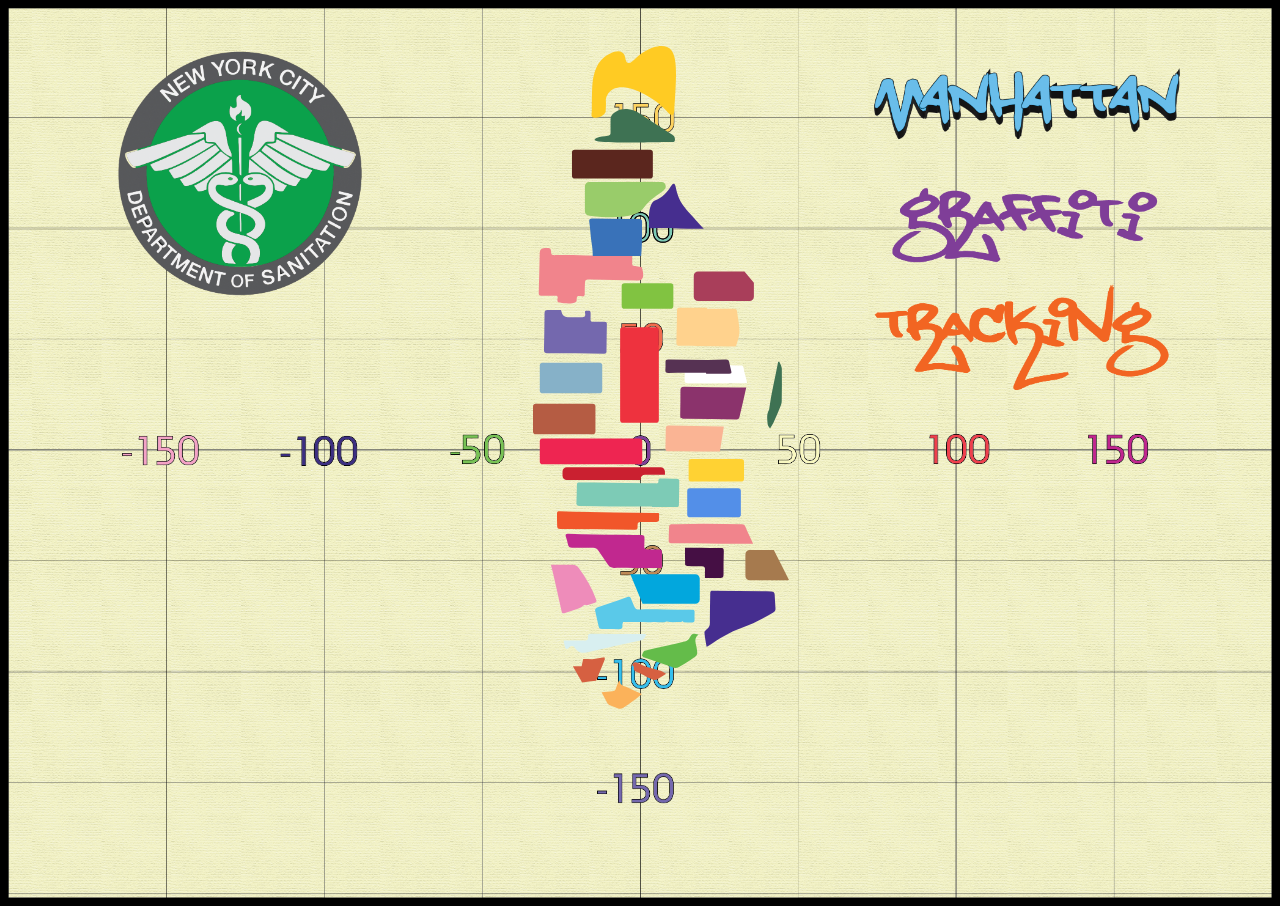
<file: index.html>
<html>
    <head>
        <meta charset="utf-8">
        <meta http-equiv="X-UA-Compatible" content="IE=edge">
        <title>DSNY</title>
        <meta name="description" content="">
        <meta name="viewport" content="width=device-width, initial-scale=1">
        <link rel="stylesheet" href="style.css">
        <link rel="preconnect" href="https://fonts.googleapis.com">
    </head>
    <body>
    
      <div class="top">

        <?xml version="1.0" encoding="UTF-8"?>
        <svg id="Layer_2" xmlns="http://www.w3.org/2000/svg" viewBox="0 0 367.75 952.15">
          <defs><style>.cls-1{fill:#fab494;}.cls-2{fill:#02a7dd;}.cls-3{fill:#f1562a;}.cls-4{fill:#ee323e;}.cls-5{fill:#ee2551;}.cls-6{fill:#fff;}.cls-7{fill:#ffcb23;}.cls-8{fill:#ffd233;}.cls-9{fill:#fbb25a;}.cls-10{fill:#ffd28d;}.cls-11{fill:#538fe8;}.cls-12{fill:#ee8cba;}.cls-13{fill:#f1848c;}.cls-69{fill:#f1848c;}.cls-14{fill:#7468ae;}.cls-15{fill:#64bc4a;}.cls-16{fill:#7dcbb6;}.cls-17{fill:#b55c43;}.cls-18{fill:#a67a4e;}.cls-19{fill:#a93e5a;}.cls-20{fill:#c1288f;}.cls-21{fill:#d66041;}.cls-22{fill:#d8eff0;}.cls-23{fill:#ca2030;}.cls-24{fill:#450f44;}.cls-25{fill:#3e7253;}.cls-26{fill:#99cc6a;}.cls-27{fill:#8b336c;}.cls-28{fill:#86b1c8;}.cls-29{fill:#563253;}.cls-30{fill:#5ac9e9;}.cls-31{fill:#3972b9;}.cls-32{fill:#5b261e;}.cls-33{fill:#81c341;}.cls-34{fill:#462e8f;}</style>
          </defs><g id="Layer_1-2">
            <path class="cls-7" id="10034" d="m200.59,98.85c-2.85,1.16-7.52-4.27-9.32-6.27-17.22-19.23-44.76-29.42-46.29-29.97-15.19-5.48-23.39-3.23-26.95-1.82-2.04.8-6.54,2.65-9.79,7.2-2.84,3.97-3.74,8.15-3.6,9.9.44,5.58,0,11.24-.35,16.85-.03.49-.91,1.79-2.24,3.2-5.16,5.47-14.91,6.64-17.52,3.29-.95-1.22-.33-2.24-.03-8.8.15-3.41,0-3.38.05-8.6.26-22.73.39-34.09,3.37-43.71,1.96-6.33,4.8-15.33,13.13-22.75,6.91-6.14,19.97-12.84,27.15-8.19,6.09,3.94,3.22,12.95,8.02,14.86,6.21,2.47,12.85-11.88,29.5-19.17,4.81-2.1,17.49-7.64,27.51-3.18,15.13,6.73,13.31,34.9,9.69,91.23-.1,1.52-.37,5.12-2.34,5.93Z"/>
            <path class="cls-69" id="10027" d="m62.54,366.47c-.17.42-.7,1.51-3.17,2.52-3.4,1.4-6.59,1.04-11.9.57-8.58-.77-11.36-.83-12.07-2.61-.36-.9-.6-2.55-.22-4.03.83-3.23-.27-4.16-3.28-4.14-6.69.04-13.37-.13-20.06,0-2.83.05-3.7-1-3.62-3.76.55-19.11.99-38.22,1.46-57.34.12-4.97,2.18-7.15,7.19-7.45,1.66-.1,3.35.12,5.01.07,2.64-.08,3.68,1.12,3.95,3.77.67,6.73.79,6.37,7.71,6.33,14.13-.08,28.27.27,42.41.42,19.6.2,39.2.38,58.81.56,2.4.02,4.81,0,7.8,0,0,3.04.09,5.54-.02,8.04-.28,6.81-.29,5.46,6.03,6.99,2.47.6,5.09.61,7.64.89,1.54,4.93,4.04,14.74-.28,18.24-1.75,1.42-4.01,1.25-5.13,1.23-22.93-.4-45.87-.84-68.8-1.25-6.81-.12-7.08.1-7.42,6.99-.21,4.39-.37,8.8-.25,13.19.1,3.33-1.22,4.43-4.38,3.84-1.19-.22-2.42-.23-3.63-.29-1.14-.06-2.03.09-2.62.63-.29.27-.58.69-.83,2.42-.37,2.55.05,3.14-.35,4.17Z"/>
            <path class="cls-16" id="10018" d="m170.9,661.46c-19.58,0-39.16.1-58.75-.03-15.02-.1-30.05-.6-45.07-.66-3.61-.01-4.86-1.14-4.7-4.7.37-8.49.63-16.99.64-25.48,0-3.46,1.94-3.53,4.4-3.51,13.51.11,27.01.16,40.52.3,17.45.18,34.9.43,52.35.66,5.31.07,10.62.08,15.92.27,2.52.09,4.29-.36,3.95-3.38-.33-2.99,1.3-3.55,3.84-3.5,7.44.16,14.89.3,22.33.19,3.12-.04,3.89,1.31,3.83,4.11-.23,10.92-.32,21.84-.48,32.77-.04,2.4-.75,3.95-3.72,3.92-11.69-.12-23.38-.05-35.07-.05,0-.3,0-.6,0-.89Z"/>
            <path class="cls-34" id="10002" d="m249.34,863.14c-1.19-7.39-2.54-13.91-3.08-20.49-.13-1.63,2.11-3.83,3.76-5.15,3.12-2.48,4.18-5.22,4.13-9.33-.16-14.12.31-28.25.49-42.38.03-2.28.89-3.19,3.29-3.16,28.12.36,56.24.69,84.36.87,3.39.02,4.71,1.47,4.89,4.5.4,6.67.71,13.35,1.18,20.02.19,2.74-.73,4.32-3.21,5.8-14.36,8.58-29.09,16.37-44.98,21.74-17.45,5.9-32.66,15.89-47.9,25.87-.62.4-1.27.75-2.94,1.71Z"/>
            <path class="cls-14" id="10025" d="m40.24,379.22c.42,1.53.62,2.11.73,2.7q1.38,7.61,9.08,7.67c6.39.03,12.78.03,19.17,0,5.32-.03,6.45-1.03,5.62-6.03-.37-2.24-.09-3.5,2.13-3.17,2.13.32,5.73-1.57,5.78,2.94.03,2.89.1,5.79-.08,8.66-.19,3.11.93,4.38,4.18,4.24,5.16-.22,10.35.03,15.51-.14,2.75-.09,3.82.87,3.77,3.66-.26,13.07-.44,26.15-.55,39.22-.02,2.71-1.15,3.14-3.65,3.11-26.91-.29-53.82-.53-80.74-.53-4.22,0-5.54-1.2-5.43-5.39.43-17.33.66-34.66.79-51.99.03-3.62.99-5.22,4.93-5.03,6.2.3,12.43.08,18.75.08Z"/>
            <path class="cls-10" id="10029" d="m249.94,377.36c12.76,0,25.51.09,38.27-.07,3.19-.04,4.65.82,5.02,4.17,1.07,9.65,3.35,19.27,3.36,28.91,0,6.76-2.85,13.55-4.65,20.26-.16.61-1.98,1.12-3.02,1.11-17.74-.27-35.48-.67-53.22-.95-8.35-.13-16.7-.18-25.04-.05-3.49.05-4.82-1.1-4.71-4.75.47-15.47.75-30.94.96-46.41.04-2.93,1.25-3.49,3.89-3.47,13.04.12,26.09.05,39.14.05,0,.4,0,.8,0,1.2Z"/>
            <path class="cls-20" id="10011" d="m185.1,749.78c-14.44,0-27.66.01-40.87,0-9.23-.01-18.47-.2-27.7-.02-4.06.08-6.76-1.24-8.98-4.74-4.39-6.92-9.3-13.51-13.81-20.37-1.85-2.82-3.96-3.96-7.46-3.89-10.02.21-20.06-.17-30.09-.05-3.53.04-5.23-1.18-5.91-4.67-.73-3.71-1.89-7.35-3.07-10.95-.96-2.96-.21-4.35,3.01-4.25,12.71.38,25.41.8,38.12,1.08,9.11.2,18.23.24,27.35.3,13.23.1,26.47.31,39.69.14,3.99-.05,5.02,1.37,4.75,5.01-.28,3.78.11,7.62-.26,11.39-.37,3.84,1.4,4.69,4.73,4.63,5.62-.11,11.25.09,16.88.03,2.38-.03,3.69.6,3.66,3.31-.1,7.56-.03,15.12-.03,23.05Z"/>
            <path class="cls-27" id="10021" d="m306.37,490.52c-1.71,7.64-3.17,14.27-4.69,20.88-1.66,7.25-3.45,14.46-5.03,21.73-.55,2.51-1.63,3.45-4.32,3.4-24.75-.44-49.5-.77-74.25-1.07-6.69-.08-6.66,0-6.57-6.74.15-11.24.39-22.48.29-33.72-.03-4.02,1.01-5.72,5.38-5.64,25.82.51,51.64.8,77.46,1.14,3.6.05,7.21,0,11.73,0Z"/>
            <path class="cls-31" id="10031" d="m155.37,301.75h-69.51c-.04-7.8-.84-14.07-1.58-18.4-1.73-10.14-1.8-20.52-3.44-30.68-.12-.73-.44-2.7.67-3.92.66-.73,1.8-1.07,3.61-1.02,16.24.42,32.48.67,48.72.89,6.22.08,12.46.04,18.68-.18,3.2-.12,4.22,1.06,4.17,4.22-.24,13.36.36,26.76-.68,40.09-.15,1.96-.39,5.1-.63,9Z"/>
            <path class="cls-30" id="10013" d="m214.67,826.21c-.67.37-1.69,1.42-2.67,1.4-6.52-.17-13.19.94-19.98-.84-5.72,2.61-12.64.11-19.23.72-7.09.65-14.29.03-21.44,0-7.27-.03-14.54,0-22.01,0-.36,1.89-1.07,3.54-.88,5.09.58,4.9-2.05,5.35-5.98,5.2-7.75-.3-15.52-.32-23.27-.22-2.99.04-4.34-1-4.95-3.97-1.6-7.74-3.65-15.38-5.11-23.14-.22-1.15,1.54-3.51,2.86-3.98,9.87-3.52,19.86-6.69,29.8-10,4.6-1.53,9.28-2.91,13.76-4.75,3.13-1.28,4.41-.21,5.42,2.61,1.12,3.14,2.7,6.12,3.82,9.26,1.59,4.44,3.87,6.27,9.23,5.95,11.5-.7,23.07-.22,34.61-.11,13.22.12,26.44.45,39.66.47,3.02,0,4.07.83,3.84,3.87-.26,3.48-.13,7-.06,10.49.05,2.58-.76,4.01-3.66,3.86-3.91-.2-7.85-.05-11.75-.32-.86-.06-1.65-1.29-2.01-1.6Z"/>
            <path class="cls-3" id="10001" d="m181.12,671.29c0,3.54.25,7.01-.18,10.4-.11.86-2.37,2.03-3.67,2.06-7.43.2-14.88.26-22.31.04-3.52-.1-4.83.89-4.74,4.61.15,6.45-.08,6.46-6.46,6.4-30.68-.27-61.35-.53-92.03-.81-4.24-.04-8.49-.3-12.73-.22-2.64.05-4.17-1.04-4.26-3.57-.21-6.35-.31-12.7-.28-19.06.01-2.79,2.18-2.78,4.26-2.72,13.76.41,27.53.85,41.29,1.18,12.59.3,25.19.53,37.79.69,20.04.25,40.09.41,60.13.62.88,0,1.76.21,3.18.38Z"/>
            <path class="cls-25" id="10040" d="m91.26,136.53c-.79-.22-2.73-.78-2.84-1.79-.15-1.33,2.95-2.68,3.74-3.03,4.13-1.8,8.95-1.89,15.61-2.88,2.86-.42,3.73-1.79,3.66-4.59-.16-6.38-.05-12.76.01-19.14.07-7.38,9.17-12.06,14.63-13.79,6.1-1.94,11.51-.62,15.12.25,5.26,1.27,8.95,3.27,10.93,4.61,15.82,10.71,31.98,20.93,48.1,31.2,2.79,1.78,3.79,3.86,3.74,7.09-.02,1.37-.29,2.23-.83,2.75-1.01.96-2.66.75-3.02.72-4.75-.45-94.13,2.66-108.85-1.42Z"/>
            <path class="cls-13" id="10010" d="m316.25,715.17c-15.57,0-30.29.1-45.01-.03-13.2-.11-26.4-.52-39.6-.72-11.08-.16-22.15-.29-33.23-.25-2.63,0-3.55-.93-3.47-3.43.21-6.98.22-13.97.62-20.93.06-1.01,1.78-2.62,2.87-2.75,2.99-.35,6.06.02,9.1-.02,12.71-.19,25.41-.6,38.12-.59,18.21.01,36.42.35,54.62.46,2.83.02,3.9.94,4.93,3.86,2.26,6.39,5.55,12.41,8.41,18.58.81,1.75,1.6,3.52,2.63,5.8Z"/>
            <path class="cls-12" id="10014" d="m74.57,802.76c-3.55,2.17-6.11,4.32-9.07,5.41-6.39,2.35-13.04,3.95-19.45,6.25-3.02,1.08-4.25.87-5-2.54-3.84-17.66-7.89-35.27-11.91-52.88-1-4.39-2.14-8.74-3.37-13.71,10.59,0,20.59.22,30.57-.1,4.65-.15,7.3,1.63,9.97,5.35,9.9,13.76,18.39,28.2,24.25,44.17,1.25,3.41.6,4.61-2.65,5.44-3.64.94-7.15,2.37-10.79,3.28-1.01.25-2.3-.6-2.56-.68Z"/>
            <path class="cls-1" id="10022" d="m274.14,547.03c-1.9,11.97-3.74,23.58-5.62,35.49-10.24,0-20.66.06-31.09-.01-14.27-.1-28.55-.36-42.82-.39-3.02,0-4.47-.75-4.37-4.07.29-9.41.4-18.83.51-28.24.04-3.1,1.04-4.6,4.55-4.53,25.8.53,51.6.88,77.4,1.3.43,0,.85.26,1.44.44Z"/>
            <path class="cls-34" id="10039" id="10039" d="m207.82,213.16c2.84,8.5,6.6,15.29,16.87,26.56,6.63,7.28,13.19,14.61,20.7,22.93-2.56-.01-4.71,0-6.28.01-22.93.23-45.88-1.87-68.78-.78-.54.03-2.21.12-3.16-.92-.57-.63-.73-1.62-.61-3.09.26-3.17.19-6.38.07-9.56-.5-13.89,2.98-20.68,4.49-22.85,3.69-5.31,6.53-3.17,14.43-9.34,11.27-8.81,13.08-19.1,16.83-18.36,2.83.56,2.47,6.54,5.44,15.41Z"/>
            <path class="cls-6" id="10028" d="m307.55,484.09c-2.04.17-3.37.37-4.71.37-27.03-.04-54.06-.15-81.1-.08-3.02,0-4.07-.87-3.99-3.84.16-5.77.36-11.56.02-17.31-.25-4.19,1.45-5.22,5.25-5.16,17.3.31,34.61.45,51.92.64,7.89.09,15.78.21,23.66.15,2.59-.02,3.43.55,3.86,3.45.8,5.52,2.61,10.88,3.97,16.32.4,1.59.66,3.21,1.12,5.46Z"/>
            <path class="cls-15" id="10038" d="m237.48,845.26c.04.14.14.37.1.4-6.57,4.79-3.89,11.17-2.83,17.15,2.24,12.63,2.31,12.61-8.48,19.21-5.69,3.48-11.27,7.17-17.11,10.39-1.74.96-4.41,1.4-6.24.8-14.7-4.8-29.32-9.86-43.9-14.99-1.07-.38-2.64-2.34-2.4-2.94.92-2.34,2.08-5.86,3.88-6.37,9.75-2.74,19.72-4.71,29.61-6.94,9.75-2.2,19.55-4.23,29.22-6.73,2.03-.52,4.31-2.41,5.29-4.28,3.76-7.17,4.39-7.63,12.86-5.7Z"/>
            <path class="cls-24" id="10024" d="m218.39,720.74c7.15,0,13.34-.07,19.53.01,10.6.14,21.21.44,31.81.51,3.17.02,4.52.72,4.39,4.38-.4,11.22-.45,22.45-.4,33.68.02,3.72-1.21,5.06-5.02,4.92-7.06-.27-14.14-.08-21.64-.08,0-4.7-.22-8.16.06-11.59.31-3.86-.89-5.47-5.01-5.33-6.82.22-13.66.03-20.48-.23-1.11-.04-3.08-1.34-3.1-2.1-.23-7.99-.14-15.98-.14-24.16Z"/>
            <path class="cls-22" id="10007" d="m44.02,854.04c10.01,0,19.41-.26,28.78.11,4.6.18,6.88-.95,6.32-5.83-.32-2.83.8-4.08,3.86-4.05,25.81.26,51.62.41,77.43.61.56,0,1.12.28,1.92.49-1.13,4.68-2.94,7.59-8.32,8.71-25.23,5.26-50.35,11.06-75.5,16.7-9.7,2.17-13.14.75-19.32-7.51-.75-1-3-1.27-4.52-1.18-.94.05-1.77,1.46-2.7,2.17-1.04.8-2.14,2.03-3.25,2.07-.87.03-2.3-1.31-2.6-2.31-.89-3.03-1.35-6.18-2.13-9.98Z"/>
            <path class="cls-29" id="10128" d="m248.68,469.51c-18.07,0-36.14-.07-54.21.06-3.47.02-4.57-1.3-4.33-4.58.25-3.46.41-6.96.2-10.42-.2-3.3,1.1-4.13,4.22-4.08,18.53.29,37.07.49,55.61.54,8.81.02,17.63-.17,26.43-.64,3.25-.17,4.7.79,5.31,3.89.84,4.32,1.9,8.6,2.96,12.88.65,2.61-.17,3.6-2.91,3.58-11.09-.09-22.18-.04-33.27-.04,0-.4,0-.79,0-1.19Z"/>
            <path class="cls-9" id="10004" d="m147.11,938.53c-5.9,4.22-11.7,8.59-17.78,12.54-1.57,1.02-4.2,1.35-6.03.84-4.36-1.21-8.56-3.01-12.74-4.78-1.32-.56-2.77-1.53-3.45-2.72-2.86-4.97-5.44-10.1-8.58-16.01,5.63-.6,10.48-1.38,15.36-1.55,2.93-.11,4.37-1.13,5.22-3.86,1.03-3.32,2.4-6.54,3.76-9.75.39-.93,1.25-1.66,2.61-2.62-1.75,8.09,4.7,8.1,8.88,10.09,7.1,3.37,14.3,6.53,22.23,10.13-3.48,2.82-6.54,5.31-9.61,7.79,0,0,.12-.1.12-.1Z"/>
            <path class="cls-21" id="10005" d="m191.28,901.83c-5.28,3.23-9.55,6.44-14.32,8.48-2.02.86-5.31-.2-7.62-1.27-6.8-3.14-13.16-7.33-20.15-9.9-1.38-.51-3.48-1.18-4.12-2.94-.64-1.76.29-4.37-.81-5.05-.18-.11-.61-.29-1-.77,0,0-.33-.4-.48-.84-.35-1.05,1.56-3.09,2.55-3.75,3.2-2.15,8.05,2.91,17.63,5.92,6.31,1.98,12.75,3.54,19.03,5.6,2.9.95,5.55,2.66,9.28,4.51Z"/>
            <path class="cls-25" id="10040"d="m339.16,522.54c2.88-23.52,8.84-45.95,12.96-68.7.52-.16,1.03-.32,1.55-.48,1.34,3.44,3.75,6.87,3.82,10.34.32,15.78.03,31.57-.18,47.35-.03,1.89-.71,3.86-1.44,5.64-3.33,8.12-6.7,16.23-10.26,24.26-1.15,2.61-2.9,4.95-5.02,8.5-1.32-2.15-3.21-3.85-3.36-5.69-.6-7.21-2.12-14.69,1.92-21.21Z"/>
            <rect class="cls-32" id="10033" x="55.98" y="149.04" width="116.2" height="41.36" rx="4.03" ry="4.03"/>
            <path class="cls-26" id="10032"d="m80.71,243.8c-.67-.05-2.14-.26-3.54-1.33-2.28-1.73-2.58-4.36-2.63-4.84v-35.98c0-3.4,2.76-6.17,6.16-6.17h103.87c.8.04,2.82.27,4.36,1.81,0,0,1.63,1.63,1.81,4.36.36,5.69-10.36,10.11-20.5,18.74-7.13,6.07-10.01,10.86-12.56,13.7-7.59,8.48-26.58,15.71-76.98,9.7Z"/>
            <path class="cls-21" id="10006" d="m57.23,891.04c4.45,7.73,8.89,15.47,13.34,23.2,6.73-.82,13.46-1.64,20.19-2.47,4.17-10.32,8.34-20.64,12.51-30.96-.18-.88-.37-1.77-.55-2.65-5.91.94-11.81,1.89-17.72,2.83-4.29-.09-8.59-.18-12.88-.27-.76,3.41-1.52,6.82-2.28,10.23-4.2.03-8.4.06-12.6.09Z"/>
            <rect class="cls-33" id="10026" x="127.4" y="340.63" width="74.2" height="36.85" rx="4.03" ry="4.03"/>
            <path class="cls-2" id="10012" d="m233.35,758.87h-91.69c-.58,0-1.14.11-1.67.26l17.4,42.18h75.97c3.4,0,6.17-2.76,6.17-6.17v-30.11c0-3.4-2.76-6.17-6.17-6.17Z"/>
            <path class="cls-19" id="10035" d="m237.11,323.93c-3.4,0-6.16,2.76-6.16,6.17v30.11c0,3.4,2.76,6.17,6.16,6.17h74.06c3.4,0,6.16-2.76,6.16-6.17v-20.27l-13.57-16h-66.65Z"/>
            <rect class="cls-4" x="125.18" y="403.92" width="55.61" height="137.42" rx="4.03" ry="4.03"/>
            <rect class="cls-17" id="10023" y="513.9" width="89.69" height="43.92" rx="4.03" ry="4.03"/>
            <rect class="cls-5" id="10019" x="9.77" y="563.91" width="147.15" height="37.03" rx="4.03" ry="4.03"/>
            <rect class="cls-8" id="10017" x="223.6" y="593.47" width="79.55" height="32.2" rx="4.03" ry="4.03"/>
            <rect class="cls-11" id="10016" x="221.54" y="635.23" width="77.07" height="41.67" rx="4.03" ry="4.03"/>
            <rect class="cls-28" id="10024"x="9.77" y="454.99" width="89.69" height="43.92" rx="4.03" ry="4.03"/>
            <path class="cls-18" id="10009"  d="m311.32,724.17c-3.4,0-6.16,2.76-6.16,6.17v30.96c0,3.4,2.76,6.17,6.16,6.17h54.91c.53,0,1.03-.09,1.52-.21l-21.76-43.08h-34.67Z"/>
            <path class="cls-23" id="10036" d="m160.82,615.82h28.73v-4.41c0-3.4-2.76-6.17-6.16-6.17H48.57c-3.4,0-6.16,2.76-6.16,6.17v5.88c0,3.4,2.76,6.17,6.16,6.17h106.08v-1.47c0-3.4,2.76-6.17,6.17-6.17Z"/></g></svg>
      </div>

      <div class="rectangle">
        <div class="data_print">
        </div>

      </div>






      <img class="cover" src="images/okayokay.png"/>
    </body>
    <script src="js/script.js"></script>
</html>
</file>
<file: style.css>
@import url('https://fonts.googleapis.com/css2?family=Space+Mono:ital,wght@0,400;0,700;1,400;1,700&display=swap');

html {
  background-color: black;
  font-family: 'Space Mono', sans-serif;
}
.cover{
  width: 100%;
}
.top{
  width: 20%;
  position: absolute;
  margin-left: 41%;
  margin-top: 3%;
  cursor: pointer;
}

pp_main {
  color: white;
  font-weight: 700;
  width: 100%;
  display: flex;
  flex-direction: column;
  margin-left: 15px;
  margin-top: 20px;
}
.rectangle {
  display: none;
  width: 35vw;
  height: 20vh;
  background: blue;
  position: absolute;
  margin-top: 39%;
  margin-left: 4%;
}

.data_print {
  font-weight: 700;
  color: antiquewhite;
}

#zip, #dist, #inci, #inci_date {
  display: inline;
}
</file>
